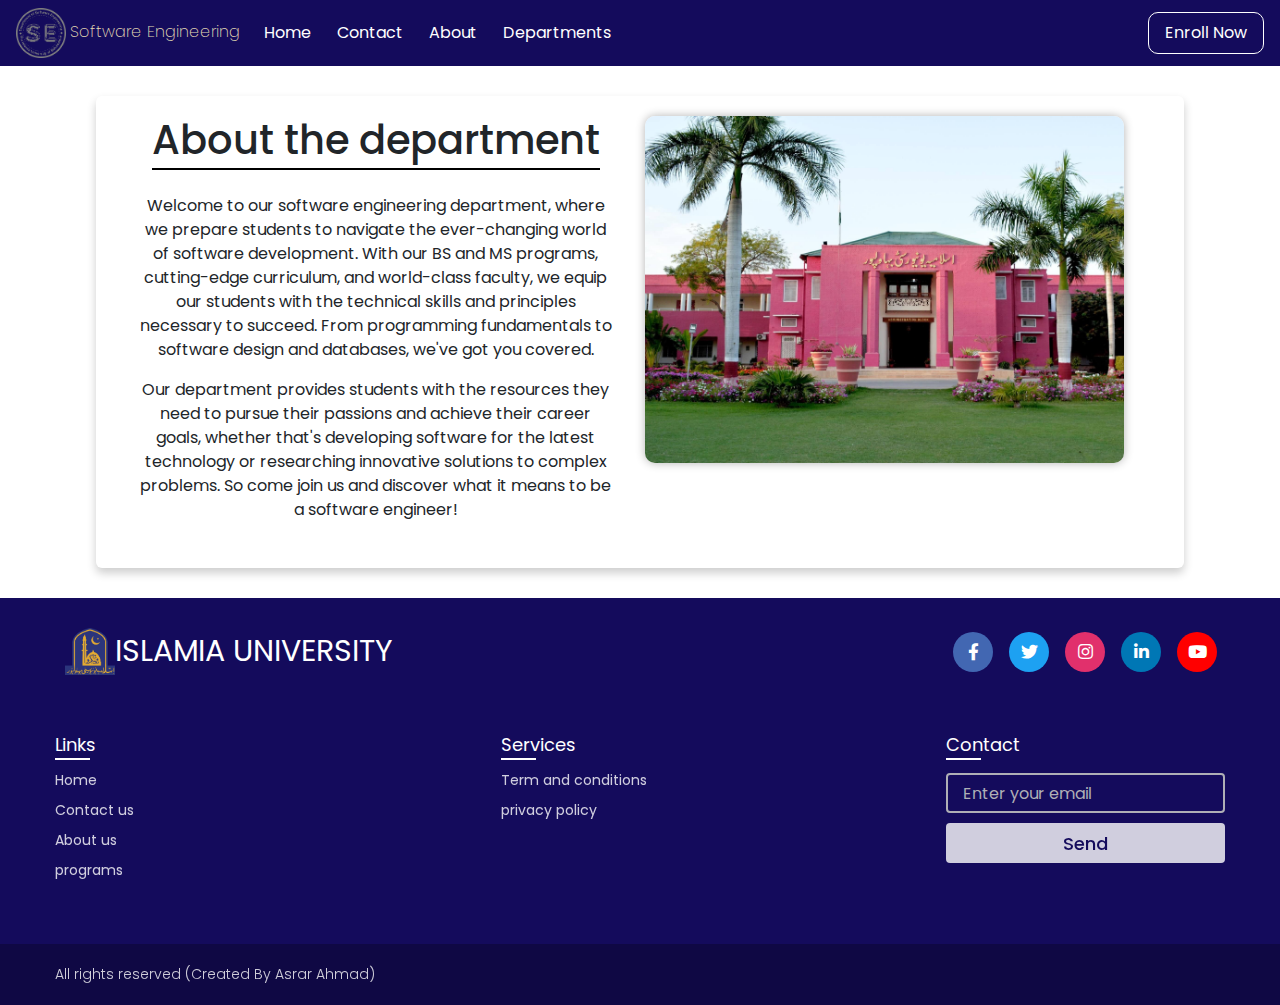
<file: aboutus.html>
<!DOCTYPE html>
<html lang="en">

<head>
    <meta charset="UTF-8">
    <meta http-equiv="X-UA-Compatible" content="IE=edge">
    <meta name="viewport" content="width=device-width, initial-scale=1.0">
    <!-- Bootstrap CSS -->
    <link href="https://cdn.jsdelivr.net/npm/bootstrap@5.0.2/dist/css/bootstrap.min.css" rel="stylesheet"
        integrity="sha384-EVSTQN3/azprG1Anm3QDgpJLIm9Nao0Yz1ztcQTwFspd3yD65VohhpuuCOmLASjC" crossorigin="anonymous">
    <script src="https://cdn.jsdelivr.net/npm/bootstrap@5.0.2/dist/js/bootstrap.bundle.min.js"
        integrity="sha384-MrcW6ZMFYlzcLA8Nl+NtUVF0sA7MsXsP1UyJoMp4YLEuNSfAP+JcXn/tWtIaxVXM"
        crossorigin="anonymous"></script>
    <link rel="stylesheet" href="https://maxcdn.bootstrapcdn.com/bootstrap/4.0.0/css/bootstrap.min.css">
    <link rel="stylesheet" href="https://cdnjs.cloudflare.com/ajax/libs/font-awesome/5.15.2/css/all.min.css" />
    <meta name="viewport" content="width=device-width, initial-scale=1.0">
    <!-- ........ -->
    <link rel="stylesheet" href="./aboutus.css">
    <title>ISRAR AHMAD (project)</title>

    

</head>

<body>


    <div class="1st_container">

        <nav class="navbar navbar-expand-lg navbar-light ">
            <div class="logo">
                <img class="se_logo" src="./images/SE.png" alt="SE logo">
                <a class="navbar-brand" href="#"
                    style="color: rgb(228, 219, 181); font-weight: 233; font-size: 16px;">Software Engineering</a>
            </div>
            <button class="navbar-toggler" type="button" data-toggle="collapse" data-target="#navbarNav"
                aria-controls="navbarNav" aria-expanded="false" aria-label="Toggle navigation">
                <span class="navbar-toggler-icon"></span>
            </button>
            <div class="collapse navbar-collapse" id="navbarNav">
                <ul class="navbar-nav mr-auto">
                    <li class="nav-item">
                        <a class="nav-link" href="./index.html" style="color:white">Home</a>
                    </li>
                    <li class="nav-item">
                        <a class="nav-link" href="./contactus.html" style="color:white">Contact</a>
                    </li>
                    <li class="nav-item">
                        <a class="nav-link" href="./aboutus.html" style="color:white">About</a>
                    </li>
                    <li class="nav-item">
                        <a class="nav-link" href="./departments.html" style="color:white">Departments</a>
                    </li>
                </ul>
                <button class="enroll-btn">Enroll Now</button>
            </div>
        </nav>

    </div>



    <div class="container">
        <div class="row">
            <div class="col-md-6">
                <h1><span style="border-bottom: 2px solid black;" class="heading">About the department</span></h1>

                <p style="margin-top: 30px; text-align: center;">Welcome to our software engineering department, where we prepare students to navigate the
                    ever-changing world of software development. With our BS and MS programs, cutting-edge curriculum,
                    and world-class faculty, we equip our students with the technical skills and principles necessary to
                    succeed. From programming fundamentals to software design and databases, we've got you covered.</p>
                <p>Our department provides students with the resources they need to pursue their passions and achieve
                    their career goals, whether that's developing software for the latest technology or researching
                    innovative solutions to complex problems. So come join us and discover what it means to be a
                    software engineer!</p>
            </div>
            <div class="col-md-6">
                <img src="./images/department.jpg" alt="Department Image" class="department-image fade-in-animation">
            </div>
        </div>
    </div>



    <footer>
        <div class="content">
            <div class="top">
                <div class="logo-details">
                    <img src="../images/iub_logo.png" alt="IUB LOGO">
                    <span class="logo_name">ISLAMIA UNIVERSITY</span>
                </div>
                <div class="media-icons">
                    <a href="#"><i class="fab fa-facebook-f"></i></a>
                    <a href="#"><i class="fab fa-twitter"></i></a>
                    <a href="#"><i class="fab fa-instagram"></i></a>
                    <a href="#"><i class="fab fa-linkedin-in"></i></a>
                    <a href="#"><i class="fab fa-youtube"></i></a>
                </div>
            </div>
            <div class="link-boxes">
                <ul class="box">
                    <li class="link_name">Links</li>
                    <li><a href="#">Home</a></li>
                    <li><a href="#">Contact us</a></li>
                    <li><a href="#">About us</a></li>
                    <li><a href="#">programs</a></li>
                </ul>
                <ul class="box">
                    <li class="link_name">Services</li>
                    <li><a href="#">Term and conditions</a></li>
                    <li><a href="#">privacy policy</a></li>

                </ul>


                <ul class="box input-box">
                    <li class="link_name">Contact</li>
                    <li><input type="text" placeholder="Enter your email"></li>
                    <li><input type="button" value="Send"></li>
                </ul>
            </div>
        </div>
        <div class="bottom-details">
            <div class="bottom_text">
                <span class="copyright_text">All rights reserved (Created By Asrar Ahmad)</span>

            </div>
        </div>
    </footer>

    <script src="https://code.jquery.com/jquery-3.2.1.slim.min.js"></script>
    <script src="https://cdnjs.cloudflare.com/ajax/libs/popper.js/1.12.9/umd/popper.min.js"></script>
    <script src="https://maxcdn.bootstrapcdn.com/bootstrap/4.0.0/js/bootstrap.min.js"></script>
</body>

</html>
</file>
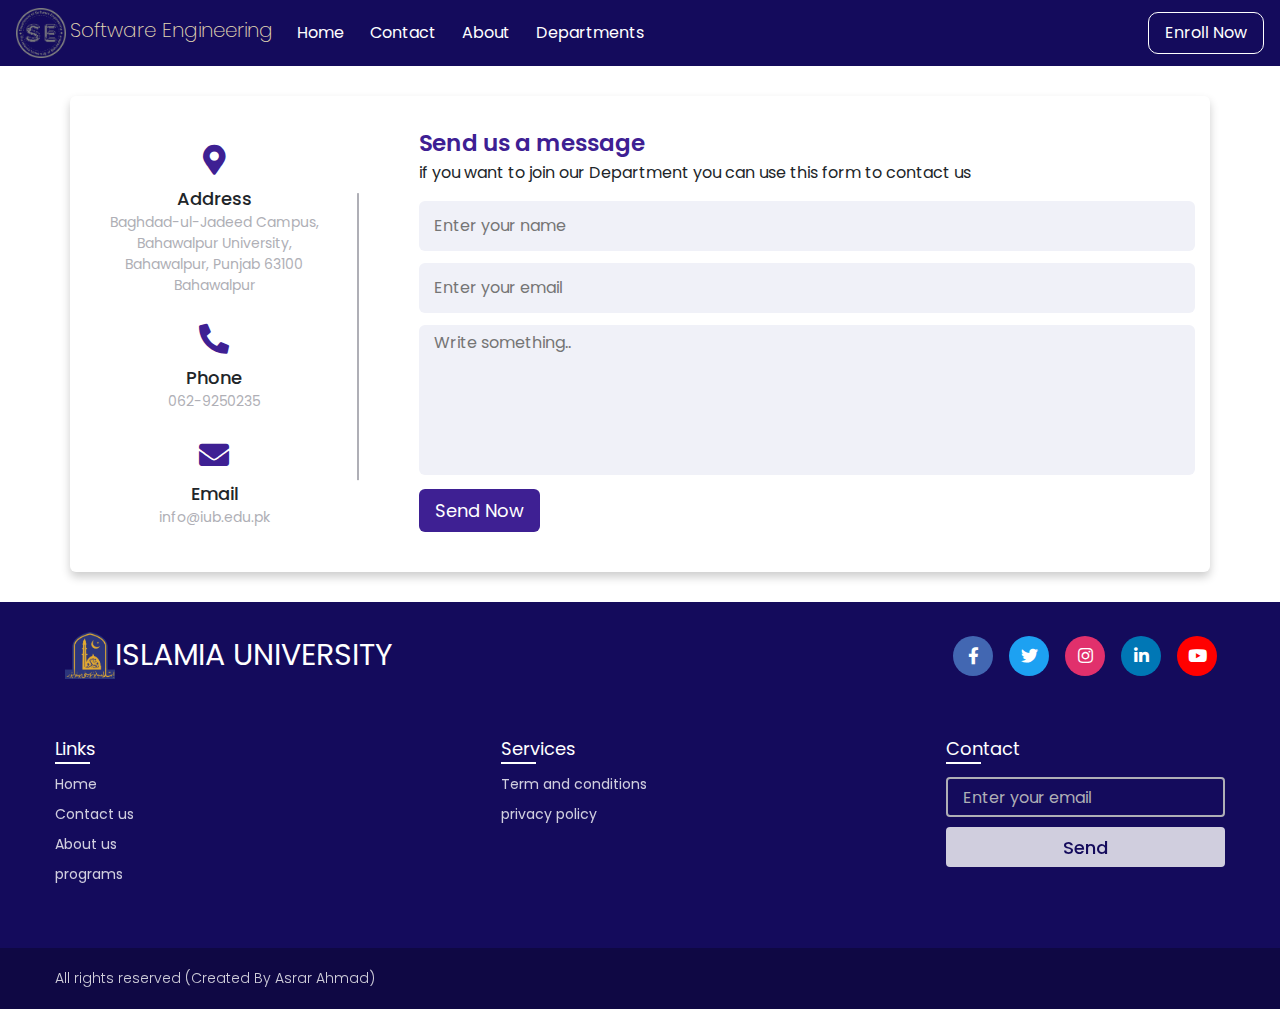
<file: contactus.html>
<!DOCTYPE html>

<html lang="en" dir="ltr">

<head>
  <meta charset="UTF-8">
  <title> ASRAR AHMAD  </title>
  <link rel="stylesheet" href="./contactus.css">
  <!-- Bootstrap CSS -->
  <link href="https://cdn.jsdelivr.net/npm/bootstrap@5.0.2/dist/css/bootstrap.min.css" rel="stylesheet"
    integrity="sha384-EVSTQN3/azprG1Anm3QDgpJLIm9Nao0Yz1ztcQTwFspd3yD65VohhpuuCOmLASjC" crossorigin="anonymous">
  <script src="https://cdn.jsdelivr.net/npm/bootstrap@5.0.2/dist/js/bootstrap.bundle.min.js"
    integrity="sha384-MrcW6ZMFYlzcLA8Nl+NtUVF0sA7MsXsP1UyJoMp4YLEuNSfAP+JcXn/tWtIaxVXM"
    crossorigin="anonymous"></script>
  <link rel="stylesheet" href="https://maxcdn.bootstrapcdn.com/bootstrap/4.0.0/css/bootstrap.min.css">
  <link rel="stylesheet" href="https://cdnjs.cloudflare.com/ajax/libs/font-awesome/5.15.2/css/all.min.css" />
  <meta name="viewport" content="width=device-width, initial-scale=1.0">
  <!-- ........ -->

</head>

<body>
  <script src="https://code.jquery.com/jquery-3.2.1.slim.min.js"></script>
  <script src="https://cdnjs.cloudflare.com/ajax/libs/popper.js/1.12.9/umd/popper.min.js"></script>
  <script src="https://maxcdn.bootstrapcdn.com/bootstrap/4.0.0/js/bootstrap.min.js"></script>

  <div class="background">
    <div class="1st_container">

      <nav class="navbar navbar-expand-lg navbar-light ">
        <div class="logo">
          <img class="se_logo" src="./images/SE.png" alt="SE logo">
          <a class="navbar-brand" href="#" style="color: rgb(228, 219, 181); font-weight: 233;">Software Engineering</a>
        </div>
        <button class="navbar-toggler" type="button" data-toggle="collapse" data-target="#navbarNav"
          aria-controls="navbarNav" aria-expanded="false" aria-label="Toggle navigation">
          <span class="navbar-toggler-icon"></span>
        </button>
        <div class="collapse navbar-collapse" id="navbarNav">
          <ul class="navbar-nav mr-auto">
            <li class="nav-item">
              <a class="nav-link" href="./index.html" style="color:white">Home</a>
            </li>
            <li class="nav-item">
              <a class="nav-link" href="./contactus.html" style="color:white">Contact</a>
            </li>
            <li class="nav-item">
              <a class="nav-link" href="./aboutus.html" style="color:white">About</a>
            </li>
            <li class="nav-item">
              <a class="nav-link" href="./departments.html" style="color:white">Departments</a>
            </li>
          </ul>
          <button class="enroll-btn">Enroll Now</button>
        </div>
      </nav>

    </div>


    <div class="container">
      <div class="content">
        <div class="left-side">
          <div class="address details">
            <i class="fas fa-map-marker-alt"></i>
            <div class="topic">Address</div>
            <div class="text-one">Baghdad-ul-Jadeed Campus, Bahawalpur University, Bahawalpur, Punjab 63100</div>
            <div class="text-two">Bahawalpur</div>
          </div>
          <div class="phone details">
            <i class="fas fa-phone-alt"></i>
            <div class="topic">Phone</div>
            <div class="text-one">062-9250235</div>

          </div>
          <div class="email details">
            <i class="fas fa-envelope"></i>
            <div class="topic">Email</div>
            <div class="text-one">info@iub.edu.pk</div>
          </div>
        </div>
        <div class="right-side">
          <div class="topic-text">Send us a message</div>
          <p>if you want to join our Department you can use this form to contact us </p>
          <form action="#">
            <div class="input-box">
              <input type="text" placeholder="Enter your name">
            </div>
            <div class="input-box">
              <input type="text" placeholder="Enter your email">
            </div>
            <div class="input-box message-box">
              <textarea id="subject" name="subject" placeholder="Write something.." style="height:150px"></textarea>
            </div>

            <div class="button">
              <input type="button" value="Send Now">
            </div>
          </form>
        </div>
      </div>
    </div>




    <footer>
      <div class="content">
        <div class="top">
          <div class="logo-details">
            <img src="../images/iub_logo.png" alt="IUB LOGO">
            <span class="logo_name">ISLAMIA UNIVERSITY</span>
          </div>
          <div class="media-icons">
            <a href="#"><i class="fab fa-facebook-f"></i></a>
            <a href="#"><i class="fab fa-twitter"></i></a>
            <a href="#"><i class="fab fa-instagram"></i></a>
            <a href="#"><i class="fab fa-linkedin-in"></i></a>
            <a href="#"><i class="fab fa-youtube"></i></a>
          </div>
        </div>
        <div class="link-boxes">
          <ul class="box">
            <li class="link_name">Links</li>
            <li><a href="#">Home</a></li>
            <li><a href="#">Contact us</a></li>
            <li><a href="#">About us</a></li>
            <li><a href="#">programs</a></li>
          </ul>
          <ul class="box">
            <li class="link_name">Services</li>
            <li><a href="#">Term and conditions</a></li>
            <li><a href="#">privacy policy</a></li>

          </ul>


          <ul class="box input-box">
            <li class="link_name">Contact</li>
            <li><input type="text" placeholder="Enter your email"></li>
            <li><input type="button" value="Send"></li>
          </ul>
        </div>
      </div>
      <div class="bottom-details">
        <div class="bottom_text">
         <span class="copyright_text">All rights reserved (Created By Asrar Ahmad)</span>

        </div>
      </div>
    </footer>

  </div>
</body>

</html>
</file>
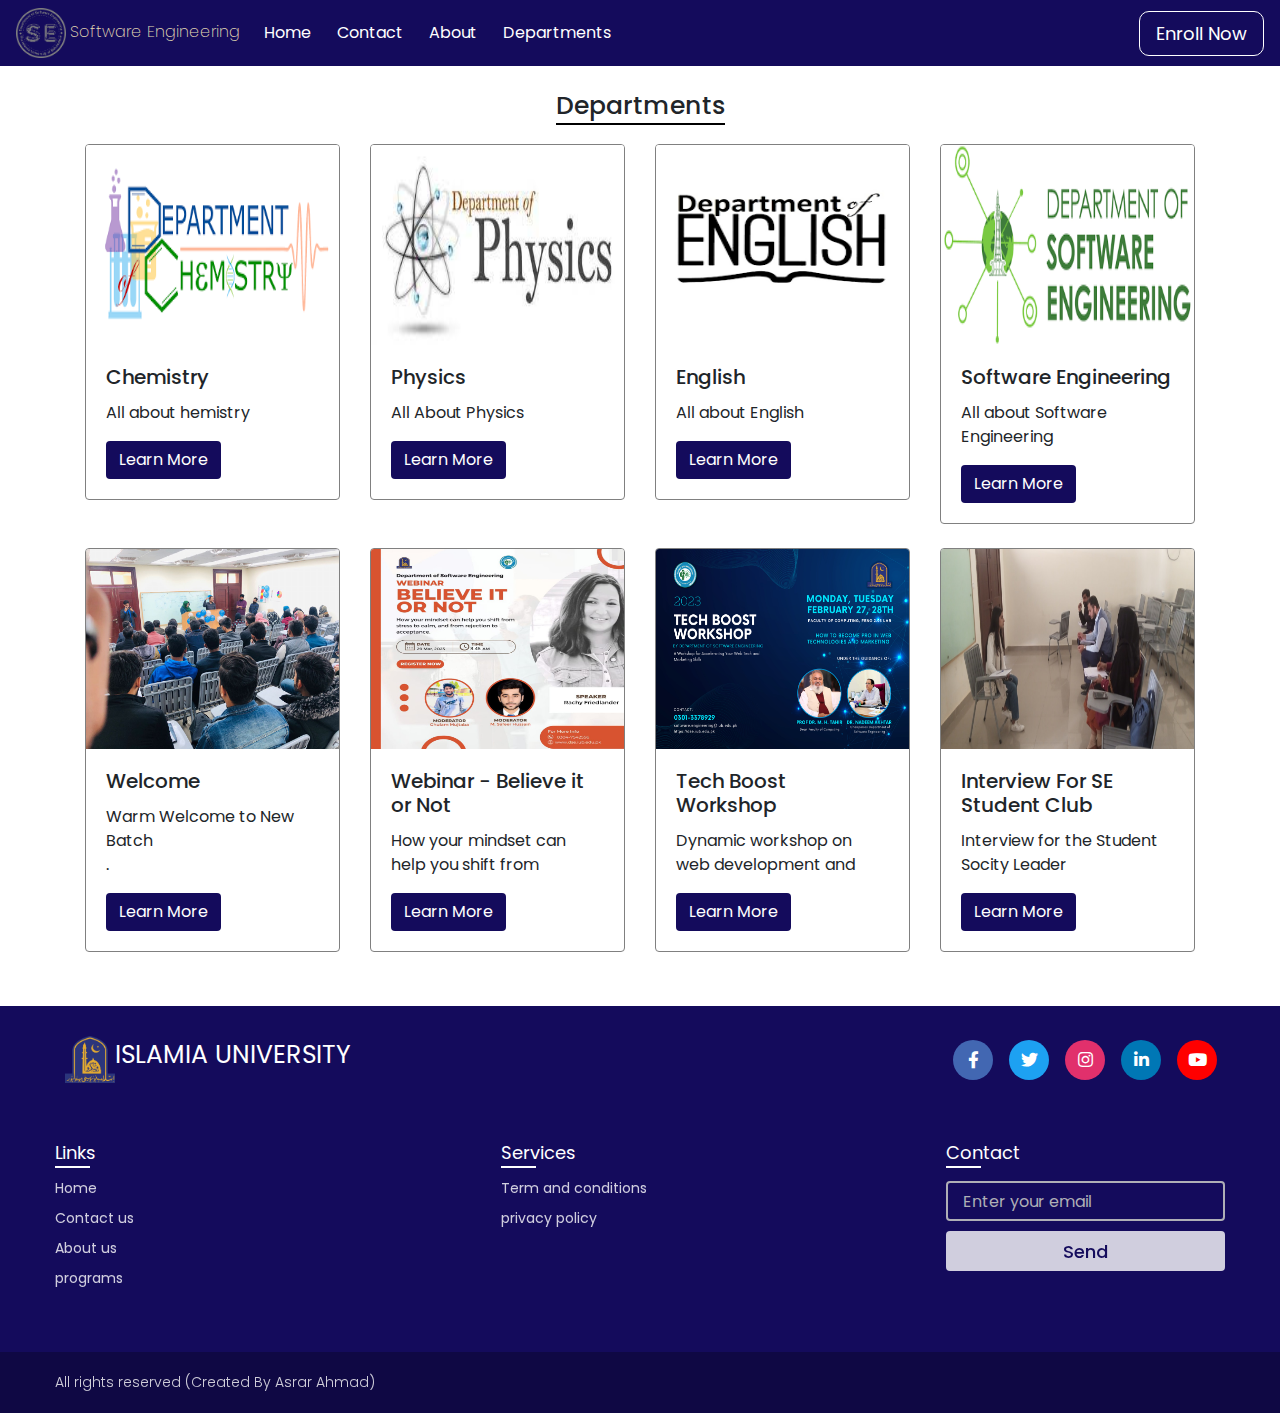
<file: departments.html>
<!DOCTYPE html>
<html lang="en">

<head>
    <meta charset="UTF-8">
    <meta http-equiv="X-UA-Compatible" content="IE=edge">
    <meta name="viewport" content="width=device-width, initial-scale=1.0">
   <!-- Bootstrap CSS -->
   <link href="https://cdn.jsdelivr.net/npm/bootstrap@5.0.2/dist/css/bootstrap.min.css" rel="stylesheet"
   integrity="sha384-EVSTQN3/azprG1Anm3QDgpJLIm9Nao0Yz1ztcQTwFspd3yD65VohhpuuCOmLASjC" crossorigin="anonymous">
 <script src="https://cdn.jsdelivr.net/npm/bootstrap@5.0.2/dist/js/bootstrap.bundle.min.js"
   integrity="sha384-MrcW6ZMFYlzcLA8Nl+NtUVF0sA7MsXsP1UyJoMp4YLEuNSfAP+JcXn/tWtIaxVXM"
   crossorigin="anonymous"></script>
 <link rel="stylesheet" href="https://maxcdn.bootstrapcdn.com/bootstrap/4.0.0/css/bootstrap.min.css">
 <link rel="stylesheet" href="https://cdnjs.cloudflare.com/ajax/libs/font-awesome/5.15.2/css/all.min.css" />
 <meta name="viewport" content="width=device-width, initial-scale=1.0">
 <!-- ........ -->
    <link rel="stylesheet" href="./index.css">
    <title>ISRAR AHMAD (project)</title>

</head>


<body>
    <div class="1st_container">

        <nav class="navbar navbar-expand-lg navbar-light ">
            <div class="logo">
                <img class="se_logo" src="./images/SE.png" alt="SE logo">
                <a class="navbar-brand" href="#" style="color: rgb(228, 219, 181); font-weight: 233; font-size: 16px;">Software Engineering</a>
            </div>
            <button class="navbar-toggler" type="button" data-toggle="collapse" data-target="#navbarNav"
                aria-controls="navbarNav" aria-expanded="false" aria-label="Toggle navigation">
                <span class="navbar-toggler-icon"></span>
            </button>
            <div class="collapse navbar-collapse" id="navbarNav">
                <ul class="navbar-nav mr-auto">
                    <li class="nav-item">
                        <a class="nav-link" href="./index.html" style="color:white">Home</a>
                    </li>
                    <li class="nav-item">
                        <a class="nav-link" href="./contactus.html" style="color:white">Contact</a>
                    </li>
                    <li class="nav-item">
                        <a class="nav-link" href="./aboutus.html" style="color:white">About</a>
                    </li>
                    <li class="nav-item">
                        <a class="nav-link" href="./departments.html" style="color:white">Departments</a>
                    </li>
                </ul>
                <button class="enroll-btn">Enroll Now</button>
            </div>
        </nav>

    </div>




    <div class="container-fluid" style="text-align: center; margin-top: 10px; margin-bottom: 20px;"><h1><span style="border-bottom: 2px solid black;">Departments</span></h1></div>
    <div class="container">
        <div class="row">
            <div class="col-md-6 col-lg-3">
                <div class="card mb-4">
                    <img class="card-img-top" src="./images/chemistry.png" alt="Image 1">
                    <div class="card-body">
                        <h5 class="card-title">Chemistry</h5>
                        <p class="card-text">
                           All about hemistry</p>
                        <a href="#" class="btn ">Learn More</a>
                    </div>
                </div>
            </div>
            <div class="col-md-6 col-lg-3">
                <div class="card mb-4">
                    <img class="card-img-top" src="./images/physics.jpg" alt="Image 2">
                    <div class="card-body">
                        <h5 class="card-title">Physics</h5>
                        <p class="card-text">All About Physics</p>
                        <a href="#" class="btn ">Learn More</a>
                    </div>
                </div>
            </div>
            <div class="col-md-6 col-lg-3">
                <div class="card mb-4">
                    <img class="card-img-top" src="./images/english.png" alt="Image 3">
                    <div class="card-body">
                        <h5 class="card-title">English</h5>
                        <p class="card-text">All about English</p>
                        <a href="#" class="btn ">Learn More</a>
                    </div>
                </div>
            </div>
            <div class="col-md-6 col-lg-3">
                <div class="card mb-4">
                    <img class="card-img-top" src="./images/software engineering.png" alt="Image 4">
                    <div class="card-body">
                        <h5 class="card-title">Software Engineering</h5>
                        <p class="card-text">All about Software Engineering </p>
                        <a href="#" class="btn ">Learn More</a>
                    </div>
                </div>
            </div>
        </div>
        <div class="row">
            <div class="col-md-6 col-lg-3">
                <div class="card mb-4">
                    <img class="card-img-top" src="./images/image_1.jpg" alt="Image 1">
                    <div class="card-body">
                        <h5 class="card-title">Welcome</h5>
                        <p class="card-text">
                            Warm Welcome to New Batch<br>.</p>
                        <a href="#" class="btn ">Learn More</a>
                    </div>
                </div>
            </div>
            <div class="col-md-6 col-lg-3">
                <div class="card mb-4">
                    <img class="card-img-top" src="./images/believeit.jpg" alt="Image 2">
                    <div class="card-body">
                        <h5 class="card-title">Webinar - Believe it or Not</h5>
                        <p class="card-text">How your mindset can help you shift from</p>
                        <a href="#" class="btn ">Learn More</a>
                    </div>
                </div>
            </div>
            <div class="col-md-6 col-lg-3">
                <div class="card mb-4">
                    <img class="card-img-top" src="./images/techbost.jpg" alt="Image 3">
                    <div class="card-body">
                        <h5 class="card-title">Tech Boost Workshop</h5>
                        <p class="card-text">Dynamic workshop on web development and</p>
                        <a href="#" class="btn ">Learn More</a>
                    </div>
                </div>
            </div>
            <div class="col-md-6 col-lg-3">
                <div class="card mb-4">
                    <img class="card-img-top" src="./images/interview.jpg" alt="Image 4">
                    <div class="card-body">
                        <h5 class="card-title">Interview For SE Student Club</h5>
                        <p class="card-text">Interview for the Student Socity Leader</p>
                        <a href="#" class="btn ">Learn More</a>
                    </div>
                </div>
            </div>
        </div>
       
    </div>

   







    <footer>

    <div class="content">
        <div class="top">
          <div class="logo-details">
            <img src="../images/iub_logo.png" alt="IUB LOGO">
            <span class="logo_name">ISLAMIA UNIVERSITY</span>
          </div>
          <div class="media-icons">
            <a href="#"><i class="fab fa-facebook-f"></i></a>
            <a href="#"><i class="fab fa-twitter"></i></a>
            <a href="#"><i class="fab fa-instagram"></i></a>
            <a href="#"><i class="fab fa-linkedin-in"></i></a>
            <a href="#"><i class="fab fa-youtube"></i></a>
          </div>
        </div>
        <div class="link-boxes">
          <ul class="box">
            <li class="link_name">Links</li>
            <li><a href="#">Home</a></li>
            <li><a href="#">Contact us</a></li>
            <li><a href="#">About us</a></li>
            <li><a href="#">programs</a></li>
          </ul>
          <ul class="box">
            <li class="link_name">Services</li>
            <li><a href="#">Term and conditions</a></li>
            <li><a href="#">privacy policy</a></li>
      
          </ul>
       
      
          <ul class="box input-box">
            <li class="link_name">Contact</li>
            <li><input type="text" placeholder="Enter your email"></li>
            <li><input type="button" value="Send"></li>
          </ul>
        </div>
      </div>
      <div class="bottom-details">
        <div class="bottom_text">
          <span class="copyright_text">All rights reserved (Created By Asrar Ahmad)</span>

          
        </div>
      </div>
    </footer>
  <script src="https://code.jquery.com/jquery-3.2.1.slim.min.js"></script>
  <script src="https://cdnjs.cloudflare.com/ajax/libs/popper.js/1.12.9/umd/popper.min.js"></script>
  <script src="https://maxcdn.bootstrapcdn.com/bootstrap/4.0.0/js/bootstrap.min.js"></script>






</body>
</file>
<file: aboutus.css>
@import url('https://fonts.googleapis.com/css2?family=Poppins:wght@200;300;400;500;600;700&display=swap');
*{
    margin: 0;
    padding: 0;
    box-sizing: border-box;
  font-family: "Poppins" , sans-serif;
  
}
.navbar {
   
    background-color:#140B5C;
   
  }

  .navbar-brand {
    color: #fff;
    font-size: 24px;
  }

 

  .navbar-nav .nav-link {
    color: white;
    margin-right: 10px;
  }

  .navbar-nav .nav-link:hover {
    color: red;
  }

  .navbar .enroll-btn {
    background-color:  #140B5C;
    color: white;
    border: 1.3px solid #fff;
    padding: 8px 16px;
    border-radius: 10px;
    margin-left: auto;
    transition: all 0.3s ease;
  }

  .navbar .enroll-btn:hover {
    background-color: black;
    color: #dd2476;
    border: 2px solid white;
  }
  .se_logo{
    width: 50px;
    filter: invert(50%);
  }




 /* aboutus */
 .container {
    padding: 40px;
    margin-top: 30px;
    width: 85%;
    background: #fff;
    border-radius: 6px;
    text-align: center;
    padding: 20px 60px 30px 40px;
    box-shadow: 0 5px 10px rgba(0, 0, 0, 0.2);
}

.department-image {
    width: 100%;
    max-width: 600px;
    margin-bottom: 30px;
    border-radius: 10px;
    box-shadow: 0px 0px 10px rgba(0, 0, 0, 0.3);
}

.fade-in-animation {
    animation: fade-in 1s ease-in-out;
}

@keyframes fade-in {
    0% {
        opacity: 0;
        transform: translateY(-20px);
    }

    100% {
        opacity: 1;
        transform: translateY(0);
    }
}
/* footer */
footer{

    margin-top: 30px;
    background: #140B5C;
  
  }
 
  footer .content{
    max-width: 1250px;
    margin: auto;
    padding: 30px 40px 40px 40px;
  }
  footer .content .top{
    display: flex;
    align-items: center;
    justify-content: space-between;
    margin-bottom: 50px;
  }
  .content .top .logo-details{
    color: #fff;
    font-size: 30px;
    display: flex;
  }
  .logo-details img{
      width: 50px;
      margin-left: 10px;
  }
  .content .top .media-icons{
    display: flex;
  }
  .content .top .media-icons a{
    height: 40px;
    width: 40px;
    margin: 0 8px;
    border-radius: 50%;
    text-align: center;
    line-height: 40px;
    color: #fff;
    font-size: 17px;
    text-decoration: none;
    transition: all 0.4s ease;
  }
  .top .media-icons a:nth-child(1){
    background: #4267B2;
  }
  .top .media-icons a:nth-child(1):hover{
    color: #4267B2;
    background: #fff;
  }
  .top .media-icons a:nth-child(2){
    background: #1DA1F2;
  }
  .top .media-icons a:nth-child(2):hover{
    color: #1DA1F2;
    background: #fff;
  }
  .top .media-icons a:nth-child(3){
    background: #E1306C;
  }
  .top .media-icons a:nth-child(3):hover{
    color: #E1306C;
    background: #fff;
  }
  .top .media-icons a:nth-child(4){
    background: #0077B5;
  }
  .top .media-icons a:nth-child(4):hover{
    color: #0077B5;
    background: #fff;
  }
  .top .media-icons a:nth-child(5){
    background: #FF0000;
  }
  .top .media-icons a:nth-child(5):hover{
    color: #FF0000;
    background: #fff;
  }
  footer .content .link-boxes{
    width: 100%;
    display: flex;
    justify-content: space-between;
  }
  footer .content .link-boxes .box{
    width: calc(100% / 5 - 10px);
  }
  .content .link-boxes .box .link_name{
    color: #fff;
    font-size: 18px;
    font-weight: 400;
    margin-bottom: 10px;
    position: relative;
  }
  .link-boxes .box .link_name::before{
    content: '';
    position: absolute;
    left: 0;
    bottom: -2px;
    height: 2px;
    width: 35px;
    background: #fff;
  }
  .content .link-boxes .box li{
    margin: 6px 0;
    list-style: none;
  }
  .content .link-boxes .box li a{
    color: #fff;
    font-size: 14px;
    font-weight: 400;
    text-decoration: none;
    opacity: 0.8;
    transition: all 0.4s ease
  }
  .content .link-boxes .box li a:hover{
    opacity: 1;
    text-decoration: underline;
  }
  .content .link-boxes .input-box{
    margin-right: 55px;
  }
  .link-boxes .input-box input{
    height: 40px;
    width: calc(100% + 55px);
    outline: none;
    border: 2px solid #AFAFB6;
    background: #140B5C;
    border-radius: 4px;
    padding: 0 15px;
    font-size: 15px;
    color: #fff;
    margin-top: 5px;
  }
  .link-boxes .input-box input::placeholder{
    color: #AFAFB6;
    font-size: 16px;
  }
  .link-boxes .input-box input[type="button"]{
    background: #fff;
    color: #140B5C;
    border: none;
    font-size: 18px;
    font-weight: 500;
    margin: 4px 0;
    opacity: 0.8;
    cursor: pointer;
    transition: all 0.4s ease;
  }
  .input-box input[type="button"]:hover{
    opacity: 1;
  }
  footer .bottom-details{
    width: 100%;
    background: #0F0844;
  }
  footer .bottom-details .bottom_text{
    max-width: 1250px;
    margin: auto;
    padding: 20px 40px;
    display: flex;
    justify-content: space-between;
  }
  .bottom-details .bottom_text span,
  .bottom-details .bottom_text a{
    font-size: 14px;
    font-weight: 300;
    color: #fff;
    opacity: 0.8;
    text-decoration: none;
  }
  .bottom-details .bottom_text a:hover{
    opacity: 1;
    text-decoration: underline;
  }
  .bottom-details .bottom_text a{
    margin-right: 10px;
  }
  @media (max-width: 900px) {
    footer .content .link-boxes{
      flex-wrap: wrap;
    }
    footer .content .link-boxes .input-box{
      width: 40%;
      margin-top: 10px;
    }
  }
  @media (max-width: 700px){
    footer{
      position: relative;
    }
    .content .top .logo-details{
      font-size: 26px;
    }
    .content .top .media-icons a{
      height: 35px;
      width: 35px;
      font-size: 14px;
      line-height: 35px;
    }
    footer .content .link-boxes .box{
      width: calc(100% / 3 - 10px);
    }
    footer .content .link-boxes .input-box{
      width: 60%;
    }
    .bottom-details .bottom_text span,
    .bottom-details .bottom_text a{
      font-size: 12px;
    }
    /* message */
    .message_container{
        text-align: center;
    }
    .innertext{
        padding-top: 10px;
           
        }
        .heading{
            font-size: 16px;
        }

  }

  
  @media (max-width: 991.98px) {
    /* CSS rules for small screen sizes */
    .navbar-toggler-icon {
      /* Add your desired color for the navbar menu button */
      color: white;
      background-color: white;
      size: 8px;
    }}
  @media (max-width: 520px){
    footer::before{
      top: 145px;
    }
    footer .content .top{
      flex-direction: column;
    }
    .content .top .media-icons{
      margin-top: 16px;
    }
    footer .content .link-boxes .box{
      width: calc(100% / 2 - 10px);
    }
    footer .content .link-boxes .input-box{
      width: 100%;
    }
  }
</file>
<file: contactus.css>
/* Google Font CDN Link */
@import url('https://fonts.googleapis.com/css2?family=Poppins:wght@200;300;400;500;600;700&display=swap');
*{
  margin: 0;
  padding: 0;
  box-sizing: border-box;
  font-family: "Poppins" , sans-serif;
}

/* navbar */
.navbar {
    
    background-color:#140B5C;
   
  }

  .navbar-brand {
    color: #fff;
    font-size: 24px;
  }

 

  .navbar-nav .nav-link {
    color: white;
    margin-right: 10px;
  }

  .navbar-nav .nav-link:hover {
    color: red;
  }

  .navbar .enroll-btn {
    background-color:  #140B5C;
    color: white;
    border: 1.3px solid #fff;
    padding: 8px 16px;
    border-radius: 10px;
    margin-left: auto;
    transition: all 0.3s ease;
  }

  .navbar .enroll-btn:hover {
    background-color: black;
    color: #dd2476;
    border: 2px solid white;
  }
  .se_logo{
    width: 50px;
    filter: invert(50%);
  }

/* ---------*/

.containr{
  min-height: 100vh;
  width: 100%;
  background: #3e2093;
  display: flex;
  align-items: center;
  justify-content: center;
 
}
.container{
    margin-top: 30px;
  width: 85%;
  background: #fff;
  border-radius: 6px;
  padding: 20px 60px 30px 40px;
  box-shadow: 0 5px 10px rgba(0, 0, 0, 0.2);
}
.container .content{
  display: flex;
  align-items: center;
  justify-content: space-between;
}
.container .content .left-side{
  width: 25%;
  height: 100%;
  display: flex;
  flex-direction: column;
  align-items: center;
  justify-content: center;
  margin-top: 15px;
  position: relative;
}
.content .left-side::before{
  content: '';
  position: absolute;
  height: 70%;
  width: 2px;
  right: -15px;
  top: 50%;
  transform: translateY(-50%);
  background: #afafb6;
}
.content .left-side .details{
  margin: 14px;
  text-align: center;
}
.content .left-side .details i{
  font-size: 30px;
  color: #3e2093;
  margin-bottom: 10px;
}
.content .left-side .details .topic{
  font-size: 18px;
  font-weight: 500;
}
.content .left-side .details .text-one,
.content .left-side .details .text-two{
  font-size: 14px;
  color: #afafb6;
}
.container .content .right-side{
  width: 75%;
  margin-left: 75px;
}
.content .right-side .topic-text{
  font-size: 23px;
  font-weight: 600;
  color: #3e2093;
}
.right-side .input-box{
  height: 50px;
  width: 100%;
  margin: 12px 0;
}
.right-side .input-box input,
.right-side .input-box textarea{
  height: 100%;
  width: 100%;
  border: none;
  outline: none;
  font-size: 16px;
  background: #F0F1F8;
  border-radius: 6px;
  padding: 0 15px;
  resize: none;
}
.right-side .message-box{
  min-height: 110px;
}
.right-side .input-box textarea{
  padding-top: 6px;
}
.right-side .button{
  display: inline-block;
  margin-top: 12px;
}
.right-side .button input[type="button"]{
    margin-top: 30px;;
  color: #fff;
  font-size: 18px;
  outline: none;
  border: none;
  padding: 8px 16px;
  border-radius: 6px;
  background: #3e2093;
  cursor: pointer;
  transition: all 0.3s ease;
}
.button input[type="button"]:hover{
 background-color: black;
 color: #dd2476;
}

@media (max-width: 950px) {
  .container{
    width: 90%;
    padding: 30px 40px 40px 35px ;
  }
  .container .content .right-side{
   width: 75%;
   margin-left: 55px;
}
}
@media (max-width: 820px) {
  .container{
    margin: 40px 0;
    height: auto;
  }
  .container .content{
    flex-direction: column-reverse;
  }
 .container .content .left-side{
   width: 100%;
   flex-direction: row;
   margin-top: 40px;
   justify-content: center;
   flex-wrap: wrap;
 }
 .container .content .left-side::before{
   display: none;
 }
 .container .content .right-side{
   width: 100%;
   margin-left: 0;
 }
}


/* footer */
footer{
 
  margin-top: 30px;
  background: #140B5C;
  width: 100%;
 
}

footer .content{
  max-width: 1250px;
  margin: auto;
  padding: 30px 40px 40px 40px;
}
footer .content .top{
  display: flex;
  align-items: center;
  justify-content: space-between;
  margin-bottom: 50px;
}
.content .top .logo-details{
  color: #fff;
  font-size: 30px;
  display: flex;
}
.logo-details img{
    width: 50px;
    margin-left: 10px;
}
.content .top .media-icons{
  display: flex;
}
.content .top .media-icons a{
  height: 40px;
  width: 40px;
  margin: 0 8px;
  border-radius: 50%;
  text-align: center;
  line-height: 40px;
  color: #fff;
  font-size: 17px;
  text-decoration: none;
  transition: all 0.4s ease;
}
.top .media-icons a:nth-child(1){
  background: #4267B2;
}
.top .media-icons a:nth-child(1):hover{
  color: #4267B2;
  background: #fff;
}
.top .media-icons a:nth-child(2){
  background: #1DA1F2;
}
.top .media-icons a:nth-child(2):hover{
  color: #1DA1F2;
  background: #fff;
}
.top .media-icons a:nth-child(3){
  background: #E1306C;
}
.top .media-icons a:nth-child(3):hover{
  color: #E1306C;
  background: #fff;
}
.top .media-icons a:nth-child(4){
  background: #0077B5;
}
.top .media-icons a:nth-child(4):hover{
  color: #0077B5;
  background: #fff;
}
.top .media-icons a:nth-child(5){
  background: #FF0000;
}
.top .media-icons a:nth-child(5):hover{
  color: #FF0000;
  background: #fff;
}
footer .content .link-boxes{
  width: 100%;
  display: flex;
  justify-content: space-between;
}
footer .content .link-boxes .box{
  width: calc(100% / 5 - 10px);
}
.content .link-boxes .box .link_name{
  color: #fff;
  font-size: 18px;
  font-weight: 400;
  margin-bottom: 10px;
  position: relative;
}
.link-boxes .box .link_name::before{
  content: '';
  position: absolute;
  left: 0;
  bottom: -2px;
  height: 2px;
  width: 35px;
  background: #fff;
}
.content .link-boxes .box li{
  margin: 6px 0;
  list-style: none;
}
.content .link-boxes .box li a{
  color: #fff;
  font-size: 14px;
  font-weight: 400;
  text-decoration: none;
  opacity: 0.8;
  transition: all 0.4s ease
}
.content .link-boxes .box li a:hover{
  opacity: 1;
  text-decoration: underline;
}
.content .link-boxes .input-box{
  margin-right: 55px;
}
.link-boxes .input-box input{
  height: 40px;
  width: calc(100% + 55px);
  outline: none;
  border: 2px solid #AFAFB6;
  background: #140B5C;
  border-radius: 4px;
  padding: 0 15px;
  font-size: 15px;
  color: #fff;
  margin-top: 5px;
}
.link-boxes .input-box input::placeholder{
  color: #AFAFB6;
  font-size: 16px;
}
.link-boxes .input-box input[type="button"]{
  background: #fff;
  color: #140B5C;
  border: none;
  font-size: 18px;
  font-weight: 500;
  margin: 4px 0;
  opacity: 0.8;
  cursor: pointer;
  transition: all 0.4s ease;
}
.input-box input[type="button"]:hover{
  opacity: 1;
}
footer .bottom-details{
  width: 100%;
  background: #0F0844;
}
footer .bottom-details .bottom_text{
  max-width: 1250px;
  margin: auto;
  padding: 20px 40px;
  display: flex;
  justify-content: space-between;
}
.bottom-details .bottom_text span,
.bottom-details .bottom_text a{
  font-size: 14px;
  font-weight: 300;
  color: #fff;
  opacity: 0.8;
  text-decoration: none;
}
.bottom-details .bottom_text a:hover{
  opacity: 1;
  text-decoration: underline;
}
.bottom-details .bottom_text a{
  margin-right: 10px;
}
@media (max-width: 900px) {
  footer .content .link-boxes{
    flex-wrap: wrap;
  }
  footer .content .link-boxes .input-box{
    width: 40%;
    margin-top: 10px;
  }
}
@media (max-width: 700px){
  footer{
    position: relative;
  }
  .content .top .logo-details{
    font-size: 26px;
  }
  .content .top .media-icons a{
    height: 35px;
    width: 35px;
    font-size: 14px;
    line-height: 35px;
  }
  footer .content .link-boxes .box{
    width: calc(100% / 3 - 10px);
  }
  footer .content .link-boxes .input-box{
    width: 60%;
  }
  .bottom-details .bottom_text span,
  .bottom-details .bottom_text a{
    font-size: 12px;
  }
}
@media (max-width: 520px){
  footer::before{
    top: 145px;
  }
  footer .content .top{
    flex-direction: column;
  }
  .content .top .media-icons{
    margin-top: 16px;
  }
  footer .content .link-boxes .box{
    width: calc(100% / 2 - 10px);
  }
  footer .content .link-boxes .input-box{
    width: 100%;
  }
}


@media (max-width: 991.98px) {
  /* CSS rules for small screen sizes */
  .navbar-toggler-icon {
    /* Add your desired color for the navbar menu button */
    color: white;
    background-color: white;
    size: 8px;
  }}
</file>
<file: index.css>
/* Google Font CDN Link */
@import url('https://fonts.googleapis.com/css2?family=Poppins:wght@200;300;400;500;600;700&display=swap');
*{
    margin: 0;
    padding: 0;
    box-sizing: border-box;
  font-family: "Poppins" , sans-serif;
}
.navbar {
   
    background-color:#140B5C;
   
  }

  .navbar-brand {
    color: #fff;
    font-size: 24px;
  }

 

  .navbar-nav .nav-link {
    color: white;
    margin-right: 10px;
  }

  .navbar-nav .nav-link:hover {
    color: red;
  }

  .navbar .enroll-btn {
    background-color:  #140B5C;
    color: white;
    border: 1.3px solid #fff;
    padding: 8px 16px;
    border-radius: 10px;
    margin-left: auto;
    transition: all 0.3s ease;
  }

  .navbar .enroll-btn:hover {
    background-color: black;
    color: #dd2476;
    border: 2px solid white;
  }
  .se_logo{
    width: 50px;
    filter: invert(50%);
  }


  /* university name and logo */

  .logo-container {
    display: flex;
    align-items: center;
    justify-content: center;
  }

  .logo-image {
    max-width: 2rem;
    height: auto;
    margin-right: 10px;
  }

  .university-name {
    padding-top: 10px;
    display: flex;
    font-size: 1rem;
    justify-content: center;
    align-items: center;
  }
  /* --- */
  .header-container {
    height: auto;
    background-color: #e2e9fa;
   
   
  }

  .left-content {
    display: flex;
    align-items: center;
    justify-content: center;
    padding: 20px;
  }

  .right-content {
   
    color: #fff;
    padding: 20px;
    height: 100%;
  }

  .right-content img {
    max-width: 100%;
    height: auto;
    text-align: center;
  }

  .header-text {
    font-size: 36px;
    margin-bottom: 20px;
  }

  .enroll-btn {
    background-color: #000;
    color: #fff;
    border: none;
    padding: 10px 20px;
    border-radius: 20px;
    font-size: 18px;
    cursor: pointer;
  }

  
  .moving-text {
    
  margin-top: 20px;
   
    color: #140B5C;
    animation: moveText 3s linear infinite;
  }

  





  /* message */
  .message_container{
    width: 100%;
    background-color: #140B5C;
  
    color: white;
    padding-bottom: 20px;
    padding-top: 20px;
  }
.ownerimg{
    display: flex;
    justify-content: center;
    align-items: center;
   
}
  .ownerimg img{
    width: 200px;
    border-radius: 50%;
  }
.innertext{
padding-top: 40px;
    text-align: center;
}

.innertext p{
    font-size: 16px;
}
span{
    font-size: 25px;
}

/* card */
.card{
    border: 1px solid gray;
}
.card:hover {
    transform: scale(1.05);
    transition: transform 0.3s;
}
.card-img-top{
    height: 200px;
}
.btn{
    background-color: #140B5C;
    color: white;
    transition: all 0.4s ease;
}
.btn:hover{
    background-color: black;
    color: #E1306C;
}


/* stats */
.stats{
    margin-top: 29px;
   padding-left: 50px;
   padding-right: 50px;
   text-align: center;
}



/* footer */
footer{

    margin-top: 30px;
    background: #140B5C;
  
  }
 
  footer .content{
    max-width: 1250px;
    margin: auto;
    padding: 30px 40px 40px 40px;
  }
  footer .content .top{
    display: flex;
    align-items: center;
    justify-content: space-between;
    margin-bottom: 50px;
  }
  .content .top .logo-details{
    color: #fff;
    font-size: 30px;
    display: flex;
  }
  .logo-details img{
      width: 50px;
      margin-left: 10px;
  }
  .content .top .media-icons{
    display: flex;
  }
  .content .top .media-icons a{
    height: 40px;
    width: 40px;
    margin: 0 8px;
    border-radius: 50%;
    text-align: center;
    line-height: 40px;
    color: #fff;
    font-size: 17px;
    text-decoration: none;
    transition: all 0.4s ease;
  }
  .top .media-icons a:nth-child(1){
    background: #4267B2;
  }
  .top .media-icons a:nth-child(1):hover{
    color: #4267B2;
    background: #fff;
  }
  .top .media-icons a:nth-child(2){
    background: #1DA1F2;
  }
  .top .media-icons a:nth-child(2):hover{
    color: #1DA1F2;
    background: #fff;
  }
  .top .media-icons a:nth-child(3){
    background: #E1306C;
  }
  .top .media-icons a:nth-child(3):hover{
    color: #E1306C;
    background: #fff;
  }
  .top .media-icons a:nth-child(4){
    background: #0077B5;
  }
  .top .media-icons a:nth-child(4):hover{
    color: #0077B5;
    background: #fff;
  }
  .top .media-icons a:nth-child(5){
    background: #FF0000;
  }
  .top .media-icons a:nth-child(5):hover{
    color: #FF0000;
    background: #fff;
  }
  footer .content .link-boxes{
    width: 100%;
    display: flex;
    justify-content: space-between;
  }
  footer .content .link-boxes .box{
    width: calc(100% / 5 - 10px);
  }
  .content .link-boxes .box .link_name{
    color: #fff;
    font-size: 18px;
    font-weight: 400;
    margin-bottom: 10px;
    position: relative;
  }
  .link-boxes .box .link_name::before{
    content: '';
    position: absolute;
    left: 0;
    bottom: -2px;
    height: 2px;
    width: 35px;
    background: #fff;
  }
  .content .link-boxes .box li{
    margin: 6px 0;
    list-style: none;
  }
  .content .link-boxes .box li a{
    color: #fff;
    font-size: 14px;
    font-weight: 400;
    text-decoration: none;
    opacity: 0.8;
    transition: all 0.4s ease
  }
  .content .link-boxes .box li a:hover{
    opacity: 1;
    text-decoration: underline;
  }
  .content .link-boxes .input-box{
    margin-right: 55px;
  }
  .link-boxes .input-box input{
    height: 40px;
    width: calc(100% + 55px);
    outline: none;
    border: 2px solid #AFAFB6;
    background: #140B5C;
    border-radius: 4px;
    padding: 0 15px;
    font-size: 15px;
    color: #fff;
    margin-top: 5px;
  }
  .link-boxes .input-box input::placeholder{
    color: #AFAFB6;
    font-size: 16px;
  }
  .link-boxes .input-box input[type="button"]{
    background: #fff;
    color: #140B5C;
    border: none;
    font-size: 18px;
    font-weight: 500;
    margin: 4px 0;
    opacity: 0.8;
    cursor: pointer;
    transition: all 0.4s ease;
  }
  .input-box input[type="button"]:hover{
    opacity: 1;
  }
  footer .bottom-details{
    width: 100%;
    background: #0F0844;
  }
  footer .bottom-details .bottom_text{
    max-width: 1250px;
    margin: auto;
    padding: 20px 40px;
    display: flex;
    justify-content: space-between;
  }
  .bottom-details .bottom_text span,
  .bottom-details .bottom_text a{
    font-size: 14px;
    font-weight: 300;
    color: #fff;
    opacity: 0.8;
    text-decoration: none;
  }
  .bottom-details .bottom_text a:hover{
    opacity: 1;
    text-decoration: underline;
  }
  .bottom-details .bottom_text a{
    margin-right: 10px;
  }
  @media (max-width: 900px) {
    footer .content .link-boxes{
      flex-wrap: wrap;
    }
    footer .content .link-boxes .input-box{
      width: 40%;
      margin-top: 10px;
    }
  }
  @media (max-width: 700px){
    footer{
      position: relative;
    }
    .content .top .logo-details{
      font-size: 26px;
    }
    .content .top .media-icons a{
      height: 35px;
      width: 35px;
      font-size: 14px;
      line-height: 35px;
    }
    footer .content .link-boxes .box{
      width: calc(100% / 3 - 10px);
    }
    footer .content .link-boxes .input-box{
      width: 60%;
    }
    .bottom-details .bottom_text span,
    .bottom-details .bottom_text a{
      font-size: 12px;
    }
    /* message */
    .message_container{
        text-align: center;
    }
    .innertext{
        padding-top: 10px;
           
        }

  }
  @media (max-width: 520px){
    footer::before{
      top: 145px;
    }
    footer .content .top{
      flex-direction: column;
    }
    .content .top .media-icons{
      margin-top: 16px;
    }
    footer .content .link-boxes .box{
      width: calc(100% / 2 - 10px);
    }
    footer .content .link-boxes .input-box{
      width: 100%;
    }
  }

  @media (max-width: 991.98px) {
    /* CSS rules for small screen sizes */
    .navbar-toggler-icon {
      /* Add your desired color for the navbar menu button */
      color: white;
      background-color: white;
      size: 8px;
    }
   
  }
</file>
